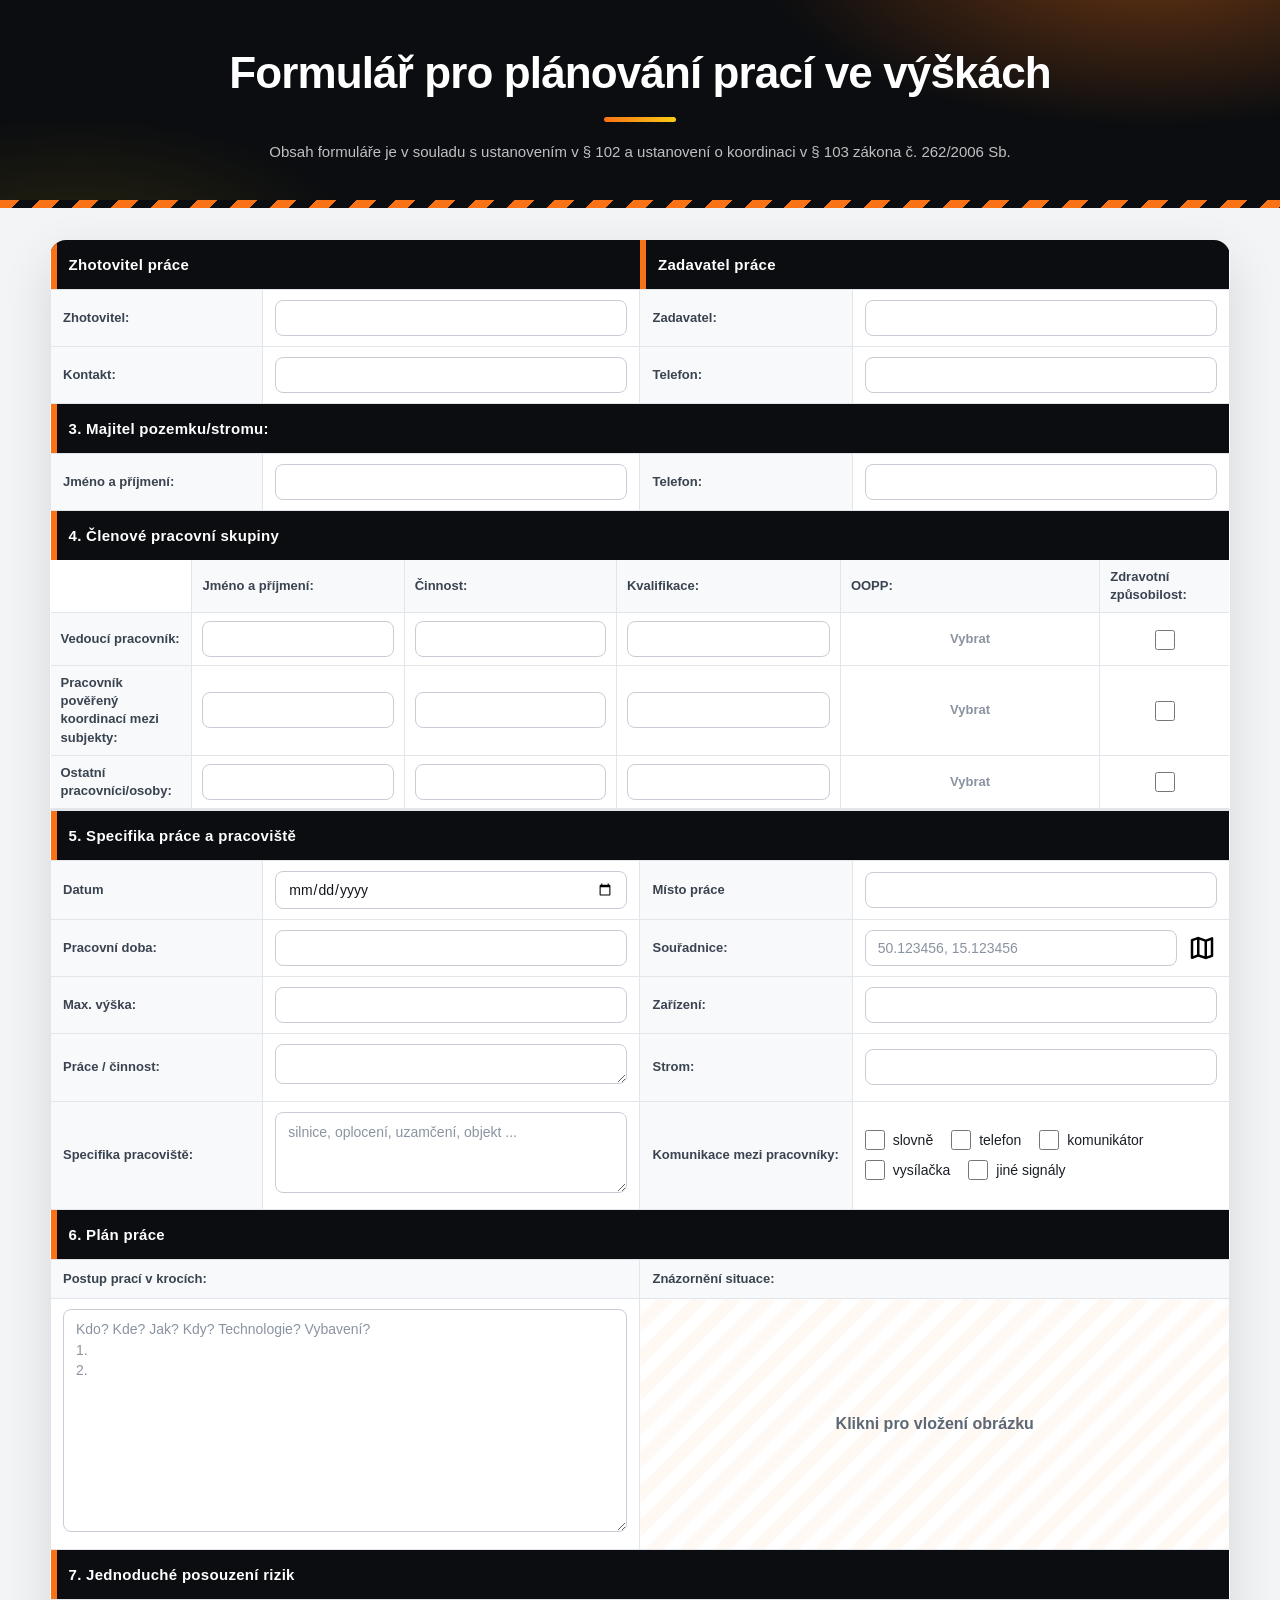
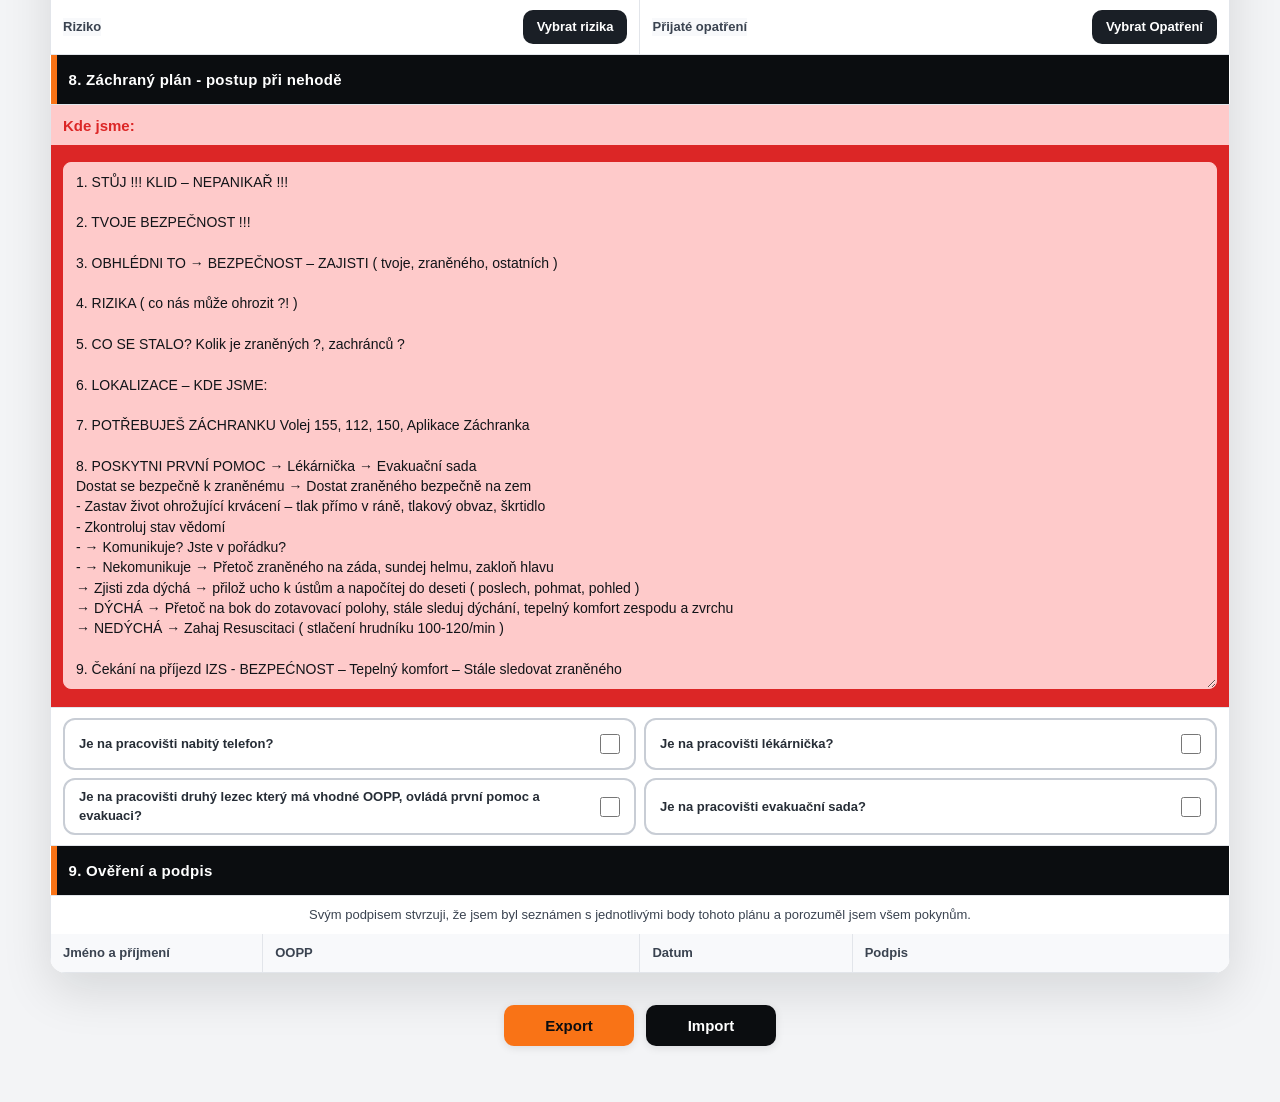
<file: index.html>
<!DOCTYPE html>
<html lang="cs">
<head>
<meta charset="UTF-8">
<meta name="viewport" content="width=device-width, initial-scale=1">
<title>Formulář pro plánování prací ve výškách</title>
<link rel="stylesheet" href="css/style.css">
<link rel="icon" type="image/x-icon" href="icons/favicon.png">
<!-- Leaflet (mapa) se natahuje líně až při prvním otevření mapy, viz js/core.js -->
<!-- Fabric.js (editor obrázku / podpisy) se natahuje líně stejným způsobem -->

</head>

<body>
<header class="hero">
    <h1>Formulář pro plánování prací ve výškách</h1>
    <p class="podtitulek">Obsah formuláře je v souladu s ustanovením v §&nbsp;102 a ustanovení o koordinaci v §&nbsp;103 zákona č.&nbsp;262/2006 Sb.</p>
</header>

<!-- ====================== FORMULÁŘ ======================== -->
<form autocomplete="off" onsubmit="return false;">

    <table class="hlTabulka" border="1">
        <colgroup>
            <col style="width:18%">
            <col style="width:32%">
            <col style="width:18%">
            <col style="width:32%">
        </colgroup>
        <tr>
            <td class="nadpis_Sekce" colspan="2">Zhotovitel práce</td>
            <td class="nadpis_Sekce" colspan="2">Zadavatel práce</td>
        </tr>
        <tr>
            <td class="popisek">Zhotovitel:</td>
            <td><input type="text" name="zhotovitel" id="id_zhotovitel"></td>
            <td class="popisek">Zadavatel:</td>
            <td><input type="text" name="zadavatel" id="id_zadavatel"></td>
        </tr>
        <tr>
            <td class="popisek">Kontakt:</td>
            <td><input type="text" name="kontakt" id="id_kontakt"></td>
            <td class="popisek">Telefon:</td>
            <td><input type="text" name="telefonZadavatel" id="id_telefonZadavatel"></td>
        </tr>
        <tr>
            <td class="nadpis_Sekce" colspan="4">3. Majitel pozemku/stromu:</td>
        </tr>
        <tr>
            <td class="popisek">Jméno a příjmení:</td>
            <td><input type="text" name="jmenoPrijmeni" id="id_jmenoPrijmeni"></td>
            <td class="popisek">Telefon:</td>
            <td><input type="text" name="telefonMajitel" id="id_telefonMajitel"></td>
        </tr>
        <tr>
            <td class="nadpis_Sekce" colspan="4">4. Členové pracovní skupiny</td>
        </tr>
        <tr>
            <td colspan="4" class="vnorenaBunka">
                <div class="clenoveScroll">
                <table class="clenoveTabulka" border="1">
                    <colgroup>
                        <col style="width:12%">
                        <col style="width:18%">
                        <col style="width:18%">
                        <col style="width:19%">
                        <col style="width:22%">
                        <col style="width:11%">
                    </colgroup>
                    <tbody>
                        <tr>
                            <td></td>
                            <td class="popisek">Jméno a příjmení:</td>
                            <td class="popisek">Činnost:</td>
                            <td class="popisek">Kvalifikace:</td>
                            <td class="popisek">OOPP:</td>
                            <td class="popisek">Zdravotní způsobilost:</td>
                        </tr>
                        <tr>
                            <td class="popisek">Vedoucí pracovník:</td>
                            <td><input type="text" name="vedouci_jmeno" id="id_vedouci_jmeno"></td>
                            <td><input type="text" name="vedouci_cinnost" id="id_vedouci_cinnost"></td>
                            <td><input type="text" name="vedouci_kvalifikace" id="id_vedouci_kvalifikace"></td>
                            <td class="ooppCell" id="vedouciOopp"></td>
                            <td class="zdravCell"><input type="checkbox" name="vedouci_zdravotni_zpusobilost" aria-label="Zdravotní způsobilost"></td>
                        </tr>
                        <tr>
                            <td class="popisek">Pracovník pověřený koordinací mezi subjekty:</td>
                            <td><input type="text" name="koordinator_jmeno" id="id_koordinator_jmeno"></td>
                            <td><input type="text" name="koordinator_cinnost" id="id_koordinator_cinnost"></td>
                            <td><input type="text" name="koordinator_kvalifikace" id="id_koordinator_kvalifikace"></td>
                            <td class="ooppCell" id="koordinatorOopp"></td>
                            <td class="zdravCell"><input type="checkbox" name="koordinator_zdravotni_zpusobilost" aria-label="Zdravotní způsobilost"></td>
                        </tr>
                    </tbody>
                    <tbody id="pracovniciTable"></tbody>
                </table>
                </div>
            </td>
        </tr>
        <tr>
            <td id="reklamniPlochaIn" colspan="4">
                 
            </td>
        </tr>
        <tr>
            <td class="nadpis_Sekce" colspan="4">5. Specifika práce a pracoviště</td>
        </tr>
        <tr>
            <td class="popisek">Datum</td>
            <td><input type="date" name="datum" id="id_datum"></td>
            <td class="popisek">Místo práce</td>
            <td><input type="text" name="misto_prace" id="id_misto_prace"></td>
        </tr>
        <tr>
            <td class="popisek">Pracovní doba:</td>
            <td><input type="text" name="pracovni_doba" id="id_pracovni_doba"></td>
            <td class="popisek">Souřadnice:</td>
            <td>
                <div id="mapCell">
                    <input type="text" name="souradnice" id="souradniceInput"
                        value="" placeholder="50.123456, 15.123456">

                    <img src="icons/map.svg" onclick="openMap()">
                </div>
            </td>
        </tr>
        <tr>
            <td class="popisek">Max. výška:</td>
            <td><input type="text" name="max_vyska" id="id_max_vyska"></td>
            <td class="popisek">Zařízení:</td>
            <td><input type="text" name="zarizeni" id="id_zarizeni"></td>
        </tr>
        <tr>
            <td class="popisek">Práce / činnost:</td>
            <td><textarea name="pracovni_ukon" id="id_pracovni_ukon" rows="1"></textarea></td>
            <td class="popisek">Strom:</td>
            <td><input type="text" name="strom" id="id_strom"></td>
        </tr>
        <tr>
            <td class="popisek">Specifika pracoviště:</td>
            <td><textarea name="specifika_pracoviste" id="id_specifika_pracoviste" rows="3" placeholder="silnice, oplocení, uzamčení, objekt&nbsp;..."></textarea></td>
            <td class="popisek">Komunikace mezi pracovníky:</td>
            <td colspan="3">
                <div class="komunikaceFlex">
                    <label class="komunikaceItem"><input type="checkbox" name="komunikace_slovne"> slovně</label>
                    <label class="komunikaceItem"><input type="checkbox" name="komunikace_telefon"> telefon</label>
                    <label class="komunikaceItem"><input type="checkbox" name="komunikace_komunikator"> komunikátor</label>
                    <label class="komunikaceItem"><input type="checkbox" name="komunikace_vysilacka"> vysílačka</label>
                    <label class="komunikaceItem"><input type="checkbox" name="komunikace_jine_signaly"> jiné signály</label>
                </div>
            </td>
        </tr>
        <tr>
            <td class="nadpis_Sekce" colspan="4">6. Plán práce</td>
        </tr>
        <tr>
            <td class="popisek" colspan="2">Postup prací v krocích:</td>
            <td class="popisek" colspan="2">Znázornění situace:</td>
        </tr>
        <tr>
            <td colspan="2"><textarea name="postup_prace" id="id_postup_prace" rows="10" placeholder="Kdo? Kde? Jak? Kdy? Technologie? Vybavení?&#10;1.&#10;2."></textarea></td>
            <td colspan="2" onclick="openEditor()" id="fotoCell" style="cursor:pointer; text-align:center;">Klikni pro vložení obrázku</td>
        </tr>
        <tr>
            <td class="nadpis_Sekce" colspan="4">7. Jednoduché posouzení rizik</td>
        </tr>

        <tr>
            <td colspan="2"><div class="rizikaNadpisDiv"><label class="popisek">Riziko</label><button class="buttonRizika" type="button" onclick="openRizika()">Vybrat rizika</button></div></td>
            <td colspan="2"><div class="rizikaNadpisDiv"><label class="popisek">Přijaté opatření</label><button class="buttonRizika" type="button" onclick="openOpatreni()">Vybrat Opatření</button></div></td>
        </tr>
        <tbody id="rizikaTable"></tbody>
        <tr>
            <td class="nadpis_Sekce" colspan="4">8. Záchraný plán - postup při nehodě</td>
        </tr>
        <tr>
            <td id="lokalizace" colspan="4"><strong>Kde jsme:</strong> <span id="traumaKdeJsme"></span></td>
        </tr>
        <tr>
            <td colspan="4" id="tdTextarea"><textarea name="traumatologicky_plan" id="id_traumatologicky_plan" rows="25"></textarea></td>
        </tr>
        <tr>
            <td colspan="4">
                <div id="vybaveniFlex">
                <div class="vybaveniItem"><label class="popisekPrvniPomoc">Je na pracovišti nabitý telefon?</label><input type="checkbox" name="vybaveni_telefon"></div>
                <div class="vybaveniItem"><label class="popisekPrvniPomoc">Je na pracovišti lékárnička?</label><input type="checkbox" name="vybaveni_lekarnicka"></div>
                <div class="vybaveniItem"><label class="popisekPrvniPomoc">Je na pracovišti druhý lezec který má vhodné OOPP, ovládá první pomoc a evakuaci?</label><input type="checkbox" name="vybaveni_druhy_lezec"></div>
                <div class="vybaveniItem"><label class="popisekPrvniPomoc">Je na pracovišti evakuační sada?</label><input type="checkbox" name="vybaveni_evakuacni_sada"></div>
                </div>
            </td>
        </tr>
        <tr>
            <td class="nadpis_Sekce" colspan="4">9. Ověření a podpis</td>
        </tr>
        <tr>
            <td colspan="4" id="podpisPopis">Svým podpisem stvrzuji, že jsem byl seznámen s jednotlivými body tohoto plánu a porozuměl jsem všem pokynům.</td>
        </tr>
        <tr>
            <td class="popisek">Jméno a příjmení</td>
            <td class="popisek">OOPP</td>
            <td class="popisek">Datum</td>
            <td class="popisek">Podpis</td>
        </tr>
        <tbody id="podpisTable"></tbody>
        
    </table>

    <input type="hidden" name="pracovnici_data" id="pracovniciData">
    <input type="hidden" name="obrazek_data" id="obrazekData" value="">
    <input type="file" id="importFile" accept=".json" hidden>
    
</form>


<div id="imExButtons">
    <button type="button" onclick="exportForm()">Export</button>
    <button type="button" onclick="document.getElementById('importFile').click()">Import</button>
</div>

<!-- =================== RIZIKA, OPATRENI DIVY ================== -->

<div id="rizikaModal" style="display: none;" class="modal">
        <h3 class="opatreniTitle">Vyber rizika</h3>
        <div id="rizikaList" class="modal-body"></div>
        <button id="modal-footer" onclick="saveRizika()">Uložit</button>
</div>

<div id="opatreniModal" style="display: none;" class="modal">
        <h3 class="opatreniTitle">Vyber opatření</h3>
        <div id="opatreniList" class="modal-body"></div>
        <button id="modal-footer" onclick="saveOpatreni()">Uložit</button>
</div>

<!-- ==================== EDITOR DIV ======================= -->

<div id="editorModal">
    <input type="file" id="upload" accept="image/*" hidden>
    <canvas id="canvas"></canvas>

    <div id="iconPanel">
        <p class="nadpisIconMiniBox">Ikony:</p>
        <img src="icons/kotevniBod.svg" onclick="addKotevniBod()">
        <img src="icons/arrow.svg" onclick="addArrow()">
        <button onclick="addText()">Text</button>
    </div>
    <div id="colorPanel">
        <div class="color" style="background:black" onclick="setColor('black')"></div>
        <div class="color" style="background:red" onclick="setColor('red')"></div>
        <div class="color" style="background:blue" onclick="setColor('blue')"></div>
        <div class="color" style="background:green" onclick="setColor('green')"></div>
        <div class="color" style="background:yellow" onclick="setColor('yellow')"></div>
        <div class="color" style="background:orange" onclick="setColor('orange')"></div>
        <div class="color" style="background:purple" onclick="setColor('purple')"></div>
        <div class="color" style="background:brown" onclick="setColor('brown')"></div>
        <div class="color" style="background:gray" onclick="setColor('gray')"></div>
        <div class="color" style="background:white; border:1px solid black" onclick="setColor('white')"></div>
    </div>
    <div id="brushPanel">
        <div class="brush" onclick="setBrushSize(2)">Tenká</div>
        <div class="brush" onclick="setBrushSize(5)">Střední</div>
        <div class="brush" onclick="setBrushSize(10)">Silná</div>
        <div class="brush" onclick="setBrushSize(20)">Extra</div>
    </div>
    <div id="toolbar">
        <div class="toolbarPolozka">
            <button type="button" class="file-btn" onclick="openCamera()">Vybrat obrázek</button>
            <button onclick="toggleIcons()" class="file-btn"></button>
        </div>
        <div class="toolbarPolozka">
            <img src="icons/draw.svg" onclick="enableDraw()">
            <img src="icons/cursor.svg" onclick="cursorMode()">
            <img src="icons/palette.svg" onclick="toggleColors()">
            <img src="icons/brushSize.svg" onclick="toggleBrushSize()">
        </div>
        <div class="toolbarPolozka">
            <img src="icons/delete.svg" class="tool-click" onclick="clearCanvas()">
            <img src="icons/undo.svg" class="tool-click" onclick="undo()">
            <img src="icons/redo.svg" class="tool-click" onclick="redo()">
            <img src="icons/save.svg" class="tool-click" onclick="saveAndClose()">
        </div>
    </div>
</div>

<!-- ==================== FOTOAPARÁT DIV ======================= -->
<div id="cameraModal">
    <video id="cameraVideo" autoplay playsinline muted></video>

    <div id="cameraMessageBox">
        <p id="cameraMessage" hidden></p>
        <button type="button" id="cameraNativeBtn" hidden onclick="takePhotoNative()">Vyfotit systémovým fotoaparátem</button>
    </div>

    <button type="button" id="cameraClose" aria-label="Zavřít fotoaparát" onclick="closeCamera()">
        <svg viewBox="0 0 24 24" width="26" height="26" fill="none" stroke="currentColor" stroke-width="2.4" stroke-linecap="round"><path d="M5 5l14 14M19 5L5 19"/></svg>
    </button>

    <div id="cameraBar">
        <button type="button" id="cameraGallery" aria-label="Vybrat z galerie" onclick="pickFromGallery()">
            <svg viewBox="0 0 24 24" width="28" height="28" fill="none" stroke="currentColor" stroke-width="2" stroke-linecap="round" stroke-linejoin="round"><rect x="3" y="4" width="18" height="16" rx="3"/><circle cx="9" cy="10" r="1.8"/><path d="M21 16l-5-5-8 8"/></svg>
        </button>
        <button type="button" id="cameraShutter" aria-label="Vyfotit" onclick="takePhoto()"></button>
        <button type="button" id="cameraSwitch" aria-label="Přepnout kameru" onclick="switchCamera()">
            <svg viewBox="0 0 24 24" width="28" height="28" fill="none" stroke="currentColor" stroke-width="2" stroke-linecap="round" stroke-linejoin="round"><path d="M20 7h-3l-1.5-2h-7L7 7H4a1 1 0 0 0-1 1v10a1 1 0 0 0 1 1h16a1 1 0 0 0 1-1V8a1 1 0 0 0-1-1z"/><path d="M9.5 13a3 3 0 0 1 5-1.6M14.5 13a3 3 0 0 1-5 1.6"/><path d="M14.7 10.6l.1 1.2-1.2.1M9.3 15.4l-.1-1.2 1.2-.1"/></svg>
        </button>
    </div>

    <input type="file" id="cameraGalleryInput" accept="image/*" hidden>
    <input type="file" id="cameraNativeInput" accept="image/*" capture="environment" hidden>
</div>

<!-- ==================== MAPA DIV ======================== -->
<div id="mapModal">
    <div id="map"></div>
    <div id="mapFooter">
        <button onclick="closeMap()">Zavřít</button>
    </div>
</div>

<!-- ===================== PODPISY DIV ===================== -->

<div id="signatureModal" class="modal">
        <h3>Podpis</h3>
        <div style="width:400px; height:200px; background-color:white;"><canvas id="signatureCanvas" width="400" height="200" style="border:1px solid #000;"></canvas></div>
        <div style="display:flex; justify-content:space-between; gap:10px; margin-top:10px;">
            <button onclick="clearSignature()">Vymazat</button>
            <button onclick="saveSignature()">Uložit</button>
        </div>
</div>

<!-- ===================== OOPP DIV ===================== -->

<div id="ooppModal" class="modal">
        <h3 class="opatreniTitle">Vyber OOPP</h3>
        <div id="ooppGrid"></div>
        <button type="button" onclick="saveOopp()">Uložit</button>
</div>

<!-- ===================== REKLAMY ===================== -->

<div id="reklamniPoleDiv">
</div>


<script src="js/core.js"></script>
<script src="js/risks.js"></script>
<script src="js/signatures.js"></script>
<script src="js/canvas-editor.js"></script>
<script src="js/camera.js"></script>
<script src="js/map.js"></script>
<script src="js/oopp.js"></script>
</body>
</html>
</file>
<file: css/style.css>
/* ===========================================================
   FORMULÁŘ PRO PLÁNOVÁNÍ PRACÍ VE VÝŠKÁCH — styly
   Černá + oranžová/žlutá (akcent #da532c je z Polygon Singing Rock).
   Responzivní: > 900 px = tabulka, ≤ 900 px = přehledné karty.
   Mění se jen CSS, HTML a JS zůstávají beze změny.
   =========================================================== */

:root {
  /* černá / šedá škála */
  --black: #0b0d10;
  --ink-900: #111418;
  --ink-800: #1a1f26;
  --ink-700: #262d36;
  --ink-600: #3a4350;
  --ink-500: #5d6775;
  --ink-400: #8a93a0;
  --ink-300: #c8cdd5;
  --ink-200: #e2e5ea;
  --ink-100: #f0f2f5;
  --paper: #f3f4f6;
  --white: #ffffff;

  /* akcenty */
  --orange: #f97316;
  --orange-hover: #ff8a3d;
  --orange-deep: #da532c;
  --orange-soft: #fff1e6;
  --yellow: #facc15;

  /* traumatologický plán */
  --red: #dc2626;
  --red-soft: #fecaca;

  --line: var(--ink-200);
  --radius-sm: 8px;
  --radius-md: 12px;
  --radius-lg: 16px;
  --shadow-sm: 0 2px 8px rgba(11, 13, 16, 0.1);
  --shadow-lg: 0 18px 50px rgba(11, 13, 16, 0.12);
  --transition: 0.18s ease;

  /* systémový font — žádné stahování, funguje i offline */
  --font: -apple-system, BlinkMacSystemFont, "Segoe UI", Roboto,
    "Helvetica Neue", Arial, sans-serif;
}

* {
  margin: 0;
  padding: 0;
  box-sizing: border-box;
}

html {
  -webkit-text-size-adjust: 100%;
  text-size-adjust: 100%;
}

body {
  font-family: var(--font);
  background: var(--paper);
  color: var(--ink-800);
  line-height: 1.4;
  min-height: 100vh;
  min-height: 100dvh;
}

img {
  max-width: 100%;
}

/* ===========================================================
   HLAVIČKA STRÁNKY
   =========================================================== */

.hero {
  position: relative;
  background:
    radial-gradient(560px 240px at 90% -20%, rgba(249, 115, 22, 0.38), transparent 70%),
    radial-gradient(420px 220px at 6% 130%, rgba(250, 204, 21, 0.14), transparent 70%),
    var(--black);
  padding: 48px 20px 44px;
  margin-bottom: 32px;
  text-align: center;
}

/* výstražný pruh jako u bezpečnostního značení */
.hero::after {
  content: "";
  position: absolute;
  left: 0;
  right: 0;
  bottom: 0;
  height: 8px;
  background: repeating-linear-gradient(
    135deg,
    var(--orange) 0 14px,
    var(--black) 14px 28px
  );
}

.hero h1 {
  font-size: clamp(25px, 4.2vw, 44px);
  font-weight: 800;
  letter-spacing: -0.02em;
  line-height: 1.15;
  color: var(--white);
}

.hero h1::after {
  content: "";
  display: block;
  width: 72px;
  height: 5px;
  margin: 18px auto 0;
  border-radius: 999px;
  background: linear-gradient(90deg, var(--orange), var(--yellow));
}

.podtitulek {
  max-width: 760px;
  margin: 18px auto 0;
  font-size: 15px;
  line-height: 1.6;
  color: rgba(255, 255, 255, 0.74);
}

/* ===========================================================
   REKLAMY
   =========================================================== */

#reklamniPlochaIn{
  height: 0px;
  background-image: url("../reklama/reklama1.png");
  background-attachment: fixed; /* Zafixuje obrázek vůči oknu prohlížeče */
  background-position: center;  /* Zarovná obrázek na střed obrazovky */
  background-size: cover;       /* Roztáhne obrázek tak, aby pokryl celou plochu */
  background-repeat: no-repeat;
  margin: 0;
  padding: 0;
}


/* ===========================================================
   HLAVNÍ TABULKA
   =========================================================== */

.hlTabulka {
  width: min(1180px, calc(100% - 32px));
  table-layout: fixed;
  margin: 0 auto 24px;
  background: var(--white);
  border: 0;
  border-collapse: collapse;
  border-radius: var(--radius-lg);
  overflow: hidden;
  box-shadow: var(--shadow-lg);
}

.hlTabulka td {
  padding: 10px 12px;
  vertical-align: middle;
  border: 1px solid var(--line);
}

/* nadpis sekce: černý pruh s oranžovým proužkem vlevo */
.hlTabulka td.nadpis_Sekce {
  background: var(--black);
  color: var(--white);
  text-align: left;
  font-weight: 700;
  font-size: 15px;
  letter-spacing: 0.02em;
  padding: 14px 18px;
  border: 0;
  box-shadow: inset 6px 0 0 var(--orange);
}

.popisek {
  font-weight: 600;
  font-size: 13px;
  color: var(--ink-600);
  background: #f8f9fb;
}

/* ===========================================================
   POLE FORMULÁŘE
   =========================================================== */

input,
textarea {
  width: 100%;
  padding: 9px 12px;
  border: 1px solid var(--ink-300);
  border-radius: var(--radius-sm);
  background: var(--white);
  color: var(--ink-900);
  font-size: 14px;
  font-family: inherit;
  transition: border-color var(--transition), box-shadow var(--transition);
}

textarea {
  line-height: 1.45;
  resize: vertical;
}

input::placeholder,
textarea::placeholder {
  color: var(--ink-400);
}

input:focus,
textarea:focus {
  outline: none;
  border-color: var(--orange);
  box-shadow: 0 0 0 3px rgba(249, 115, 22, 0.25);
}

input[type="checkbox"] {
  width: 20px;
  height: 20px;
  padding: 0;
  flex: none;
  accent-color: var(--orange);
  cursor: pointer;
}

/* ===========================================================
   TLAČÍTKA
   =========================================================== */

button {
  min-height: 40px;
  padding: 10px 18px;
  border: 0;
  border-radius: 10px;
  background: var(--orange);
  color: var(--black);
  font-family: inherit;
  font-size: 14px;
  font-weight: 700;
  cursor: pointer;
  transition: background var(--transition), color var(--transition),
    transform var(--transition), box-shadow var(--transition);
}

button:hover {
  background: var(--orange-hover);
  transform: translateY(-1px);
}

button:active {
  transform: scale(0.97);
}

button:focus-visible,
.cell-focus:focus-visible {
  outline: 3px solid var(--yellow);
  outline-offset: 2px;
}

/* Export / Import pod formulářem */
#imExButtons {
  display: flex;
  justify-content: center;
  gap: 12px;
  width: 100%;
  padding: 8px 16px 56px;
}

#imExButtons button {
  min-width: 130px;
  padding: 12px 22px;
  font-size: 15px;
  box-shadow: var(--shadow-sm);
}

#imExButtons button:last-child {
  background: var(--black);
  color: var(--white);
}

#imExButtons button:last-child:hover {
  background: var(--orange);
  color: var(--black);
}

/* ===========================================================
   POLE: SOUŘADNICE, KOMUNIKACE
   =========================================================== */

#mapCell {
  display: flex;
  align-items: center;
  gap: 10px;
}

#mapCell img {
  width: 30px;
  height: 30px;
  flex: none;
  object-fit: contain;
  cursor: pointer;
  border-radius: var(--radius-sm);
  transition: transform var(--transition);
}

#mapCell img:hover {
  transform: scale(1.12);
}

.komunikaceFlex {
  display: flex;
  flex-wrap: wrap;
  gap: 10px 18px;
}

.komunikaceItem {
  display: inline-flex;
  align-items: center;
  gap: 8px;
  font-size: 14px;
  cursor: pointer;
}

/* ===========================================================
   4. ČLENOVÉ PRACOVNÍ SKUPINY (vnořená tabulka)
   =========================================================== */

.hlTabulka td.vnorenaBunka {
  padding: 0;
  border: 0;
}

.clenoveTabulka {
  width: 100%;
  table-layout: fixed;
  border: 0;
  border-collapse: collapse;
}

.clenoveTabulka td {
  padding: 8px 10px;
  border: 1px solid var(--line);
  vertical-align: middle;
}

/* vnější okraje dělá hlavní tabulka */
.clenoveTabulka tr > td:first-child { border-left: 0; }
.clenoveTabulka tr > td:last-child { border-right: 0; }
.clenoveTabulka > tbody:first-of-type > tr:first-child > td { border-top: 0; }

/* ===========================================================
   OOPP (buňka člena + piktogramy)
   =========================================================== */

.zdravCell {
  text-align: center;
}

.zdravCell input[type="checkbox"] {
  display: inline-block;
  vertical-align: middle;
}

.ooppCell {
  min-width: 0;
  cursor: pointer;
  transition: background var(--transition);
}

.ooppCell:hover,
.ooppCell:focus-visible {
  background: var(--orange-soft);
  outline: none;
}

.ooppPlaceholder {
  display: block;
  text-align: center;
  font-size: 13px;
  font-weight: 600;
  color: var(--ink-400);
}

.ooppIcons {
  display: flex;
  flex-wrap: nowrap;
  align-items: center;
  gap: 3px;
}

.ooppIcons img {
  flex: 0 1 40px;        /* chtěná velikost 40 px, při nedostatku místa se zmenší */
  min-width: 0;
  height: 40px;
  object-fit: contain;
}

/* OOPP propsané v tabulce podpisů */
.podpisOopp .ooppIcons img {
  height: 40px;
}

/* ===========================================================
   FOTO / ZNÁZORNĚNÍ SITUACE
   =========================================================== */

#fotoCell {
  text-align: center;
  cursor: pointer;
  color: var(--ink-500);
  font-weight: 600;
  background:
    repeating-linear-gradient(135deg, transparent 0 12px, rgba(249, 115, 22, 0.05) 12px 24px);
  transition: background-color var(--transition);
}

#fotoCell:hover {
  background-color: var(--orange-soft);
}

#fotoCell img {
  display: block;
  margin: 0 auto;
}

/* ===========================================================
   7. RIZIKA A OPATŘENÍ (tabulka)
   =========================================================== */

.rizikaNadpisDiv {
  display: flex;
  justify-content: space-between;
  align-items: center;
  gap: 10px;
}

.buttonRizika {
  min-height: 34px;
  padding: 6px 14px;
  font-size: 13px;
  background: var(--ink-800);
  color: var(--white);
}

.buttonRizika:hover {
  background: var(--orange);
  color: var(--black);
}

#rizikaTable > tr > td:first-child {
  font-weight: 600;
  color: var(--ink-900);
}

/* ===========================================================
   8. ZÁCHRANNÝ PLÁN (červená)
   =========================================================== */

#lokalizace {
  background-color: var(--red-soft);
  box-shadow: inset 0 -5px 0 var(--red);
  padding-bottom: 14px;
  font-size: 15px;
  color: var(--ink-900);
  border-bottom-style: hidden;
}

#lokalizace strong {
  color: var(--red);
}

/* buňka kolem textarey tvoří sytě červený rámeček */
#tdTextarea {
  background-color: var(--red);
  padding: 12px;
}

#id_traumatologicky_plan {
  background-color: var(--red-soft);
  border-color: var(--red-soft);
  color: var(--ink-900);
}

#id_traumatologicky_plan:focus {
  border-color: var(--white);
  box-shadow: 0 0 0 3px rgba(255, 255, 255, 0.6);
}

/* vybavení pro první pomoc */
#vybaveniFlex {
  display: flex;
  flex-wrap: wrap;
  gap: 8px;
  width: 100%;
}

.vybaveniItem {
  flex: 1 1 calc(50% - 8px);
  display: flex;
  align-items: center;
  justify-content: space-between;
  gap: 12px;
  min-height: 52px;
  padding: 8px 14px;
  border: 2px solid var(--ink-300);
  border-radius: var(--radius-md);
  background: var(--white);
  transition: border-color var(--transition), background var(--transition);
}

.vybaveniItem:has(input:checked) {
  border-color: var(--orange);
  background: var(--orange-soft);
}

.vybaveniItem input {
  flex: none;
}

.popisekPrvniPomoc {
  flex: 1;
  text-align: left;
  font-weight: 600;
  font-size: 13px;
  color: var(--ink-700);
}

/* ===========================================================
   11. PODPISY
   =========================================================== */

#podpisPopis {
  font-size: 13px;
  color: var(--ink-600);
  text-align: center;
  border-bottom-style: hidden;
}

#podpisTable td.podpis {
  font-weight: 600;
  color: var(--ink-500);
  transition: background var(--transition);
}

#podpisTable td.podpis:hover {
  background: var(--orange-soft);
}

#podpisTable td.podpis img {
  display: block;
  margin: 0 auto;
}

/* ===========================================================
   MODALY (rizika, opatření, OOPP, podpis)
   =========================================================== */

.modal {
  position: fixed;
  inset: 0;
  display: none;
  flex-direction: column;
  justify-content: center;
  align-items: center;
  gap: 16px;
  padding: 16px;
  background: rgba(11, 13, 16, 0.95);
  -webkit-backdrop-filter: blur(4px);
  backdrop-filter: blur(4px);
  z-index: 9999;
}

.modal h3 {
  color: var(--white);
}

.opatreniTitle {
  padding: 6px 10px;
  color: var(--white);
  font-size: 20px;
  font-weight: 800;
  text-align: center;
}

.modal-body {
  display: grid;
  grid-template-columns: repeat(auto-fill, minmax(min(100%, 280px), 1fr));
  gap: 10px;
  width: min(1100px, 100%);
  max-height: calc(100vh - 170px);
  max-height: calc(100dvh - 170px);
  overflow: auto;
  overscroll-behavior: contain;
  padding: 2px;
}

.riziko-item {
  display: flex;
  justify-content: space-between;
  align-items: center;
  gap: 10px;
  min-height: 46px;
  padding: 10px 14px;
  background: var(--ink-800);
  color: var(--white);
  border-left: 4px solid transparent;
  border-radius: var(--radius-sm);
  cursor: pointer;
  transition: background var(--transition), border-color var(--transition);
}

.riziko-item:hover {
  background: var(--ink-600);
}

.riziko-item:has(.checkbox:checked) {
  border-left-color: var(--orange);
  background: var(--ink-700);
}

.checkbox {
  flex: none;
  margin-left: 10px;
}

/* blok jednoho rizika v modalu opatření */
.opatreni-wrapper {
  display: flex;
  flex-direction: column;
  gap: 8px;
  padding: 12px;
  background: rgba(255, 255, 255, 0.05);
  border-radius: var(--radius-md);
}

.opatreni-wrapper .opatreniTitle {
  padding: 2px 4px 6px;
  color: var(--yellow);
  font-size: 16px;
  text-align: left;
}

#customOpatreniContainer,
#customRiskContainer {
  grid-column: 1 / -1;
}

#customOpatreniRizikaChecklist {
  flex-wrap: wrap;
  align-content: center;
  align-items: center;
  gap: 8px;
}

#customRiskContainer {
  padding: 12px;
  text-align: center;
  background: rgba(255, 255, 255, 0.05);
  border-radius: var(--radius-md);
}

#pridatBtn {
  margin: 10px;
}

#modal-footer {
  min-width: 170px;
  margin-top: 4px;
}

/* modal OOPP */
#ooppGrid {
  display: grid;
  grid-template-columns: repeat(3, 1fr);
  gap: 12px;
  width: min(92vw, 440px);
  max-height: 70vh;
  max-height: 70dvh;
  overflow: auto;
  padding: 4px;
}

.ooppItem {
  display: flex;
  align-items: center;
  justify-content: center;
  aspect-ratio: 1;
  padding: 8px;
  background: var(--ink-100);
  border: 3px solid transparent;
  border-radius: var(--radius-lg);
  transition: transform var(--transition), box-shadow var(--transition),
    background var(--transition), border-color var(--transition);
}

.ooppItem:hover {
  background: var(--white);
  transform: translateY(-3px) scale(1.05);
  box-shadow: 0 10px 24px rgba(0, 0, 0, 0.45);
}

.ooppItem:active {
  transform: scale(0.97);
}

.ooppItem img {
  width: 100%;
  height: 100%;
  object-fit: contain;
  pointer-events: none;
}

/* záložní zvýraznění, kdyby checked obrázek nešel načíst */
.ooppItem.checked-fallback {
  border-color: var(--yellow);
}

/* modal podpisu */
#signatureModal > div:first-of-type {
  border-radius: var(--radius-md);
  box-shadow: 0 10px 30px rgba(0, 0, 0, 0.5);
}

/* plátno pro kreslení nesmí při tahu prstem posouvat stránku */
#signatureModal .canvas-container,
#signatureModal canvas {
  touch-action: none;
}

#signatureCanvas {
  display: block;
  background: var(--white);
}

#signatureModal button:first-of-type {
  background: var(--ink-700);
  color: var(--white);
}

#signatureModal button:first-of-type:hover {
  background: var(--ink-600);
}

/* ===========================================================
   EDITOR OBRÁZKU
   =========================================================== */

#editorModal {
  position: fixed;
  inset: 0;
  display: none;
  flex-direction: column;
  background: var(--white);
  z-index: 9999;
}

#editorModal > * {
  max-width: 100%;
}

#toolbar {
  display: flex;
  flex-wrap: wrap;
  justify-content: space-between;
  align-items: center;
  gap: 8px 16px;
  padding: 10px 20px;
  padding-bottom: max(10px, env(safe-area-inset-bottom));
  background: var(--black);
}

.toolbarPolozka {
  display: flex;
  align-items: center;
  gap: 10px;
}

.toolbarPolozka img {
  width: 40px;
  height: 40px;
  padding: 6px;
  border-radius: var(--radius-sm);
  cursor: pointer;
  transition: background var(--transition), transform var(--transition);
}

.toolbarPolozka img:hover {
  background: rgba(255, 255, 255, 0.12);
  transform: translateY(-2px);
}

.toolbarPolozka img.active {
  background: var(--orange);
  box-shadow: 0 0 12px rgba(249, 115, 22, 0.6);
}

.toolbarPolozka img.clicked {
  transform: scale(0.9);
  filter: brightness(0.7);
}

.file-btn {
  display: flex;
  justify-content: center;
  align-items: center;
  width: 120px;
  height: 40px;
  padding: 10px 14px;
  background: var(--orange);
  color: var(--black);
  border-radius: var(--radius-sm);
  font-size: 13px;
  font-weight: 700;
  text-align: center;
  cursor: pointer;
  transition: background var(--transition), transform var(--transition);
}

.file-btn:hover {
  background: var(--orange-hover);
  transform: translateY(-1px);
}

/* druhé tlačítko je v HTML prázdné → ukáže se popisek */
button.file-btn:empty::before {
  content: "Ikony";
}

#iconPanel,
#colorPanel,
#brushPanel {
  display: none;
  flex-wrap: wrap;
  justify-content: center;
  gap: 10px;
  padding: 10px;
  background: var(--ink-700);
}

.nadpisIconMiniBox {
  width: 100%;
  margin-bottom: 4px;
  text-align: center;
  font-size: 12px;
  font-weight: 600;
  color: var(--ink-100);
}

#iconPanel img {
  width: 30px;
  height: 30px;
  border-radius: 4px;
  cursor: pointer;
}

#iconPanel img:hover {
  transform: translateY(-1px);
  box-shadow: var(--shadow-sm);
}

.color {
  width: 36px;
  height: 36px;
  border: 2px solid transparent;
  border-radius: var(--radius-sm);
  cursor: pointer;
  transition: transform var(--transition), border-color var(--transition);
}

.color:hover {
  transform: scale(1.1);
  border-color: var(--white);
}

.brush {
  padding: 8px 12px;
  background: var(--white);
  border-radius: var(--radius-sm);
  font-weight: 600;
  cursor: pointer;
  transition: background var(--transition);
}

.brush:hover {
  background: var(--orange-soft);
}

/* ===========================================================
   MAPA
   =========================================================== */

#mapModal {
  position: fixed;
  inset: 0;
  display: none;
  flex-direction: column;
  background: var(--white);
  z-index: 9999;
}

#map {
  flex: 1;
  min-height: 0;
  width: 100%;
}

#mapFooter {
  display: flex;
  justify-content: center;
  padding: 10px;
  padding-bottom: max(10px, env(safe-area-inset-bottom));
  background: var(--white);
  border-top: 1px solid var(--line);
}

/* ===========================================================
   RESPONZIVITA
   =========================================================== */

/* ---- tablet a mobil: tabulka se mění na přehledné karty ---- */
@media (max-width: 900px) {

  .hero {
    padding: 36px 16px 34px;
    margin-bottom: 20px;
  }

  .hlTabulka {
    display: block;
    width: calc(100% - 24px);
    margin-bottom: 16px;
  }

  .hlTabulka > colgroup,
  .clenoveTabulka > colgroup {
    display: none;
  }

  .clenoveTabulka tr > td:first-child { border-left: 0; }
  .clenoveTabulka tr > td:last-child { border-right: 0; }
  .clenoveTabulka > tbody:first-of-type > tr:first-child > td { border-top: 0; }

  .hlTabulka > tbody,
  .hlTabulka > tbody > tr,
  .hlTabulka > tbody > tr > td {
    display: block;
    width: auto;
  }

  .hlTabulka > tbody > tr > td {
    border: 0;
    padding: 10px 16px;
  }

  /* popisek = štítek nad polem */
  .hlTabulka > tbody > tr > td.popisek {
    padding: 12px 16px 0;
    background: transparent;
    font-size: 12.5px;
  }

  .hlTabulka > tbody > tr > td.nadpis_Sekce {
    margin-top: 6px;
    padding: 14px 16px;
  }

  /* --- zhotovitel / zadavatel: v HTML jsou dva sloupce vedle sebe,
         na mobilu se seřadí tak, aby k sobě patřily skupiny --- */
  .hlTabulka > tbody:first-of-type {
    display: grid;
    grid-template-columns: minmax(0, 1fr);
  }

  .hlTabulka > tbody:first-of-type > tr:nth-child(-n+3) {
    display: contents;
  }

  .hlTabulka > tbody:first-of-type > tr:nth-child(1) > td:nth-child(1) { order: -10; }
  .hlTabulka > tbody:first-of-type > tr:nth-child(2) > td:nth-child(1) { order: -9; }
  .hlTabulka > tbody:first-of-type > tr:nth-child(2) > td:nth-child(2) { order: -8; }
  .hlTabulka > tbody:first-of-type > tr:nth-child(3) > td:nth-child(1) { order: -7; }
  .hlTabulka > tbody:first-of-type > tr:nth-child(3) > td:nth-child(2) { order: -6; }
  .hlTabulka > tbody:first-of-type > tr:nth-child(1) > td:nth-child(2) { order: -5; }
  .hlTabulka > tbody:first-of-type > tr:nth-child(2) > td:nth-child(3) { order: -4; }
  .hlTabulka > tbody:first-of-type > tr:nth-child(2) > td:nth-child(4) { order: -3; }
  .hlTabulka > tbody:first-of-type > tr:nth-child(3) > td:nth-child(3) { order: -2; }
  .hlTabulka > tbody:first-of-type > tr:nth-child(3) > td:nth-child(4) { order: -1; }

  /* --- 6. plán práce: štítky nad textareou a fotkou --- */
  .hlTabulka > tbody > tr > td.popisek[colspan="2"] {
    display: none;
  }

  .hlTabulka > tbody > tr > td[colspan="2"]:has(> #id_postup_prace)::before,
  .hlTabulka > tbody > tr > td#fotoCell::before {
    display: block;
    margin-bottom: 6px;
    font-size: 12.5px;
    font-weight: 600;
    color: var(--ink-600);
    text-align: left;
  }

  .hlTabulka > tbody > tr > td[colspan="2"]:has(> #id_postup_prace)::before {
    content: "Postup prací v krocích:";
  }

  .hlTabulka > tbody > tr > td#fotoCell::before {
    content: "Znázornění situace:";
  }

  #fotoCell {
    margin: 0 16px 12px;
    width: auto !important;
    padding: 18px 12px !important;
    border: 2px dashed var(--ink-300) !important;
    border-radius: var(--radius-md);
  }

  /* --- 4. členové: každý člen = karta --- */
  .hlTabulka > tbody > tr > td.vnorenaBunka {
    padding: 0;
  }

  .clenoveTabulka,
  .clenoveTabulka > tbody,
  .clenoveTabulka > tbody > tr,
  .clenoveTabulka > tbody > tr > td {
    display: block;
    width: auto;
  }

  .clenoveTabulka > tbody:first-of-type > tr:first-child {
    display: none;                         /* hlavička sloupců — popisky jsou u polí */
  }

  .clenoveTabulka > tbody > tr {
    margin: 0 12px 10px;
    padding: 10px 12px 12px;
    background: #fafbfc;
    border: 1px solid var(--line);
    border-radius: var(--radius-md);
  }

  .clenoveTabulka > tbody > tr:first-of-type {
    margin-top: 0;
  }

  .clenoveTabulka > tbody > tr > td {
    padding: 4px 0;
    border: 0;
  }

  .clenoveTabulka > tbody > tr > td:first-child {
    padding-bottom: 6px;
    font-weight: 700;
    font-size: 14px;
    color: var(--ink-900);
    background: transparent;
  }

  .clenoveTabulka > tbody > tr > td:first-child:empty {
    display: none;
  }

  .clenoveTabulka > tbody:last-of-type > tr > td:first-child:empty {
    display: none;
  }

  .clenoveTabulka > tbody > tr > td:nth-child(n+2)::before {
    display: block;
    margin-bottom: 3px;
    font-size: 12px;
    font-weight: 600;
    color: var(--ink-500);
  }

  .clenoveTabulka > tbody > tr > td:nth-child(2)::before { content: "Jméno a příjmení"; }
  .clenoveTabulka > tbody > tr > td:nth-child(3)::before { content: "Činnost"; }
  .clenoveTabulka > tbody > tr > td:nth-child(4)::before { content: "Kvalifikace"; }
  .clenoveTabulka > tbody > tr > td:nth-child(5)::before { content: "OOPP"; }
  .clenoveTabulka > tbody > tr > td:nth-child(6)::before { content: "Zdravotní způsobilost"; }

  .clenoveTabulka .ooppCell {
    margin-top: 4px;
    min-height: 56px;
    padding: 8px;
    display: flex;
    flex-direction: column;
    justify-content: center;
    border: 2px dashed var(--ink-300);
    border-radius: var(--radius-md);
    background: var(--white);
  }

  .clenoveTabulka .ooppCell::before {
    align-self: flex-start;
  }

     .clenoveTabulka > tbody > tr > td.zdravCell {
     display: flex;
     flex-direction: row-reverse;
     justify-content: flex-end;
     align-items: center;
     gap: 10px;
     text-align: left;
     padding-top: 8px;
   }

   .clenoveTabulka > tbody > tr > td.zdravCell::before {
     margin: 0;
     font-size: 13px;
     color: var(--ink-700);
   }

  /* --- 7. rizika --- */
  .hlTabulka > tbody > tr > td:has(> .rizikaNadpisDiv) {
    padding: 12px 16px 0;
  }

  #rizikaTable > tr {
    margin: 8px 12px 0;
    border: 1px solid var(--line);
    border-left: 4px solid var(--orange);
    border-radius: var(--radius-md);
    background: #fafbfc;
    overflow: hidden;
  }

  #rizikaTable > tr > td {
    padding: 10px 14px;
  }

  #rizikaTable > tr > td:first-child {
    padding-bottom: 2px;
    font-size: 15px;
  }

  #rizikaTable > tr > td:last-child {
    padding-top: 2px;
    padding-left: 14px !important;
    font-size: 13.5px;
    color: var(--ink-600);
  }

  /* --- 8. záchranný plán --- */
  #lokalizace {
    padding: 14px 16px;
  }

  #tdTextarea {
    padding: 10px !important;
  }

  #id_traumatologicky_plan {
    min-height: 380px;
  }

  .vybaveniItem {
    flex-basis: 100%;
  }

  #vybaveniFlex {
    padding: 4px 0;
  }

  /* --- 11. podpisy: každý podepisující = karta --- */
  .hlTabulka > tbody > tr:has(> td.popisek:nth-child(4)) {
    display: none;                          /* hlavička sloupců podpisů */
  }

  #podpisPopis {
    padding: 12px 16px 4px;
  }

  #podpisTable > tr {
    display: grid;
    grid-template-columns: 1fr 1fr;
    gap: 6px 12px;
    margin: 8px 12px 0;
    padding: 12px 14px;
    background: #fafbfc;
    border: 1px solid var(--line);
    border-radius: var(--radius-md);
  }

  #podpisTable > tr > td {
    padding: 0;
    min-width: 0;
  }

  #podpisTable > tr > td:nth-child(1) {
    grid-column: 1 / -1;
    font-size: 16px;
    font-weight: 700;
    color: var(--ink-900);
  }

  #podpisTable > tr > td:nth-child(2) {
    grid-column: 1 / -1;
  }

  #podpisTable > tr > td:nth-child(2):empty {
    display: none;
  }

  #podpisTable > tr > td:nth-child(3) {
    grid-column: 1 / -1;
    font-size: 13px;
    color: var(--ink-600);
  }

  #podpisTable > tr > td:nth-child(3)::before {
    content: "Datum: ";
    font-weight: 600;
    color: var(--ink-500);
  }

  #podpisTable > tr > td:nth-child(4) {
    grid-column: 1 / -1;
    display: flex;
    align-items: center;
    justify-content: center;
    min-height: 72px;
    padding: 6px;
    border: 2px dashed var(--ink-300);
    border-radius: var(--radius-md);
    background: var(--white);
  }

  .hlTabulka > tbody:last-of-type {
    padding-bottom: 16px;
  }

  /* --- Export / Import jako lišta u spodního okraje --- */
  #imExButtons {
    position: sticky;
    bottom: 0;
    z-index: 50;
    padding: 10px 12px;
    padding-bottom: max(10px, env(safe-area-inset-bottom));
    background: rgba(11, 13, 16, 0.94);
    backdrop-filter: blur(6px);
    -webkit-backdrop-filter: blur(6px);
    border-top: 3px solid var(--orange);
  }

  #imExButtons button {
    flex: 1;
    max-width: 220px;
    min-height: 46px;
    box-shadow: none;
  }

  #reklamniPlochaIn{
  height: 80vh;
  }

}

/* ---- mobil ---- */
@media (max-width: 600px) {

  /* 16 px = iOS při zaostření pole nepřibližuje stránku */
  input,
  textarea {
    font-size: 16px;
    padding: 11px 12px;
  }

  input[type="checkbox"] {
    width: 22px;
    height: 22px;
  }

  button {
    min-height: 44px;
  }

  .hero h1::after {
    margin-top: 14px;
  }

  .podtitulek {
    font-size: 14px;
  }

  .hlTabulka {
    width: calc(100% - 16px);
    border-radius: var(--radius-md);
  }

  .komunikaceFlex {
    gap: 12px 20px;
  }

  .komunikaceItem {
    font-size: 15px;
    min-height: 32px;
  }

  .rizikaNadpisDiv {
    flex-wrap: wrap;
  }

  /* modaly */
  .modal {
    padding: 12px;
    gap: 12px;
  }

  .modal-body {
    max-height: calc(100vh - 150px);
    max-height: calc(100dvh - 150px);
  }

  .opatreniTitle {
    font-size: 18px;
  }

  #modal-footer {
    width: 100%;
    max-width: 360px;
  }

  #ooppGrid {
    gap: 10px;
    width: 94vw;
  }

  #signatureModal > div:last-of-type {
    width: min(100%, 360px);
  }

  #signatureModal button {
    flex: 1;
  }

  /* editor */
  #toolbar {
    padding: 8px 10px;
    gap: 6px 10px;
  }

  .toolbarPolozka {
    gap: 4px;
  }

  .toolbarPolozka img {
    width: 38px;
    height: 38px;
  }

  .file-btn {
    width: auto;
    min-width: 92px;
    padding: 8px 10px;
  }

  #mapFooter button {
    width: 100%;
  }
}

@media (max-width: 360px) {
  .ooppIcons img {
    height: 34px;
  }

  #ooppGrid {
    grid-template-columns: repeat(2, 1fr);
  }
}

/* Plátno podpisu má v HTML pevných 400 × 200 px. Na užších telefonech se
   proto jen vizuálně zmenší (Fabric přepočítává polohu prstu sám). */
@media (max-width: 440px) {
  #signatureModal > div:first-of-type {
    transform: scale(0.9);
    margin: -10px 0;
  }
}

@media (max-width: 400px) {
  #signatureModal > div:first-of-type {
    transform: scale(0.84);
    margin: -16px 0;
  }
}

@media (max-width: 370px) {
  #signatureModal > div:first-of-type {
    transform: scale(0.76);
    margin: -24px 0;
  }
}

@media (prefers-reduced-motion: reduce) {
  * {
    transition: none !important;
  }
}

/* ===========================================================
   FOTOAPARÁT (živý náhled + galerie)
   =========================================================== */

#cameraModal {
  position: fixed;
  inset: 0;
  display: none;
  flex-direction: column;
  background: #000;
  z-index: 10000;                 /* nad editorem obrázku */
}

#cameraVideo {
  flex: 1;
  min-height: 0;
  width: 100%;
  object-fit: contain;
  background: #000;
}

#cameraVideo.mirror {
  transform: scaleX(-1);          /* přední kamera jako zrcadlo */
}

/* hláška, když kamera nejde spustit */
#cameraMessageBox {
  position: absolute;
  left: 0;
  right: 0;
  top: 50%;
  transform: translateY(-50%);
  display: flex;
  flex-direction: column;
  align-items: center;
  gap: 16px;
  padding: 0 24px;
  text-align: center;
}

#cameraMessage {
  max-width: 420px;
  color: var(--white);
  font-size: 15px;
  line-height: 1.5;
}

#cameraBar {
  display: flex;
  justify-content: space-between;
  align-items: center;
  padding: 18px 28px;
  padding-bottom: max(18px, env(safe-area-inset-bottom));
  background: rgba(0, 0, 0, 0.55);
}

/* kulatá tlačítka: galerie, přepnutí kamery, zavřít */
#cameraGallery,
#cameraSwitch,
#cameraClose {
  display: flex;
  justify-content: center;
  align-items: center;
  width: 54px;
  height: 54px;
  min-height: 0;
  padding: 0;
  border: 2px solid rgba(255, 255, 255, 0.85);
  border-radius: 16px;
  background: rgba(255, 255, 255, 0.14);
  color: var(--white);
  box-shadow: none;
}

#cameraSwitch {
  border-radius: 50%;
}

#cameraGallery:hover,
#cameraSwitch:hover,
#cameraClose:hover {
  background: rgba(255, 255, 255, 0.28);
  transform: none;
}

#cameraClose {
  position: absolute;
  top: 14px;
  top: max(14px, env(safe-area-inset-top));
  left: 14px;
  width: 46px;
  height: 46px;
  border: 0;
  border-radius: 50%;
  background: rgba(0, 0, 0, 0.5);
}

/* spoušť: velký bílý kruh s kroužkem kolem */
#cameraShutter {
  width: 76px;
  height: 76px;
  min-height: 0;
  padding: 0;
  border: 0;
  border-radius: 50%;
  background: var(--white);
  box-shadow: 0 0 0 5px rgba(255, 255, 255, 0.45);
  transition: transform 0.12s ease, opacity 0.12s ease;
}

#cameraShutter:hover {
  background: var(--white);
  transform: none;
}

#cameraShutter:active {
  transform: scale(0.9);
}

#cameraShutter:disabled {
  opacity: 0.35;
  cursor: default;
}

#cameraNativeBtn[hidden],
#cameraMessage[hidden] {
  display: none;
}
</file>
